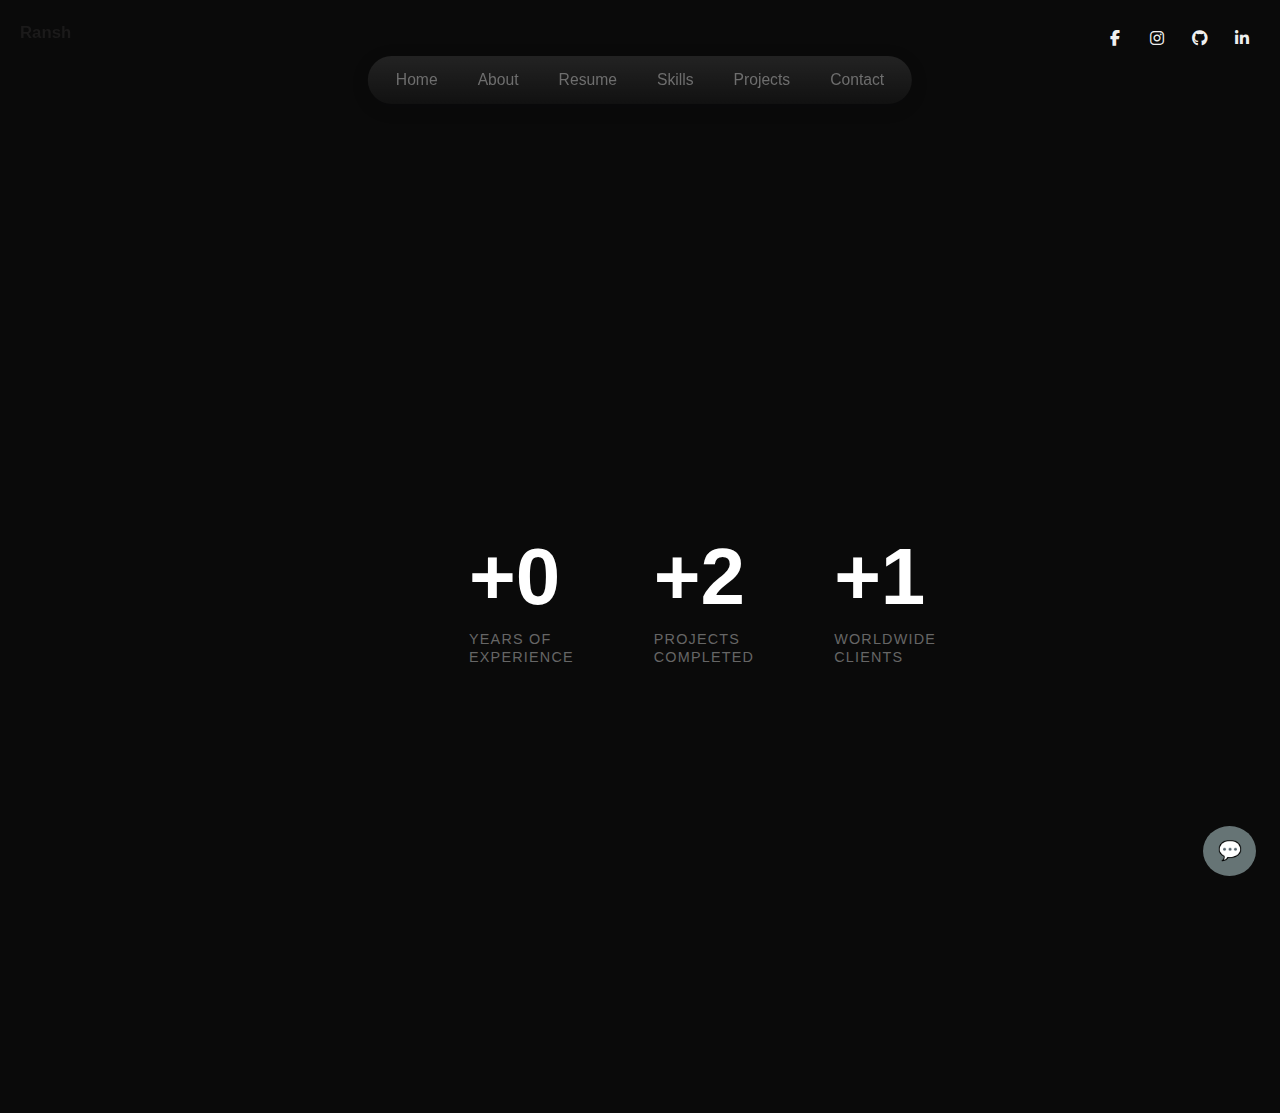
<file: index.html>
<!DOCTYPE html>
<html lang="en">
  <head>
    <meta charset="UTF-8" />
    <meta name="viewport" content="width=device-width, initial-scale=1.0" />
    <title>Home - Ransh Portfolio</title>
    <link
      rel="stylesheet"
      href="https://cdnjs.cloudflare.com/ajax/libs/font-awesome/6.4.0/css/all.min.css"
    />
    <link rel="stylesheet" href="css/global.css" />
    <link rel="stylesheet" href="css/home.css" />
    <link
      href="https://fonts.googleapis.com/css2?family=Montserrat:wght@900&display=swap"
      rel="stylesheet"
    />
  </head>
  <body>
    <!-- floating brand (top-left) -->
    <div class="brand-floating">Ransh</div>

    <!-- centered pill nav (keeps Home/About/Resume/Skills/Projects/Contact) -->
    <nav>
      <ul class="nav-links">
        <li><a href="index.html">Home</a></li>
        <li><a href="about.html">About</a></li>
        <li><a href="resume.html">Resume</a></li>
        <li><a href="skills.html">Skills</a></li>
        <li><a href="projects.html">Projects</a></li>
        <li><a href="contact.html">Contact</a></li>
      </ul>
    </nav>

    <!-- floating social icons (top-right) -->
    <div class="social-floating">
      <a
        href="https://www.facebook.com/aadarsha.karki.100236"
        target="_blank"
        rel="noopener noreferrer"
        aria-label="Facebook"
        ><i class="fab fa-facebook-f"></i
      ></a>
      <a
        href="https://www.instagram.com/ransh_xettri777/"
        target="_blank"
        rel="noopener noreferrer"
        aria-label="Instagram"
        ><i class="fab fa-instagram"></i
      ></a>
      <a
        href="https://github.com/Ranshchettri"
        target="_blank"
        rel="noopener noreferrer"
        aria-label="GitHub"
        ><i class="fab fa-github"></i
      ></a>
      <a
        href="https://www.linkedin.com/in/ransh-chettri-852386315"
        target="_blank"
        rel="noopener noreferrer"
        aria-label="LinkedIn"
        ><i class="fab fa-linkedin-in"></i
      ></a>
    </div>

    <main class="home-main">
      <!-- Left: Profile Card -->
      <section class="home-left slide-in-left">
        <!-- Profile Card Example -->
        <div class="custom-profile-card">
          <div class="profile-image-container">
            <div class="custom-profile-image">
              <img
                src="image/image.png"
                alt="Ransh chettri"
                class="profile-photo"
              />
            </div>
          </div>
          <div class="name">Ransh chettri</div>
           <p class="description typing-text">
            <span id="typing-desc"></span><span class="typing-cursor">|</span>
          </p> 
           <button
            class="hire-btn"
            onclick="window.location.href='contact.html'">
            Hire Me
          </button>
        </div>
      </section>

      <!-- Right: Main Content -->
      <section class="home-right">
        <div class="container">
          <!-- Title Section (no slide-down, just appear) -->
          <div class="title-section slide-down" style="animation-delay: 0.4s">
            <h1 class="title-main">SOFTWARE</h1>
            <h2 class="title-secondary">DEVELOPER</h2>
            <!-- Add this wrapper for lines + description -->
            <div class="home-lines-desc-wrapper">
              <div class="home-desc-lines">
                <div class="home-desc-line"></div>
                <div class="home-desc-line"></div>
                <div class="home-desc-line"></div>
              </div>
              <div class="home-desc-text">
                Passionate about creating intuitive and engaging user
                experiences.Specialize in transforming <br />
                ideas into beautifully crafted products.
              </div>
            </div>
          </div>
          <!-- Stats Section (NO slide-down here) -->
          <div class="stats-section">
            <div class="stat-item">
              <span class="stat-number">+2</span>
              <div class="stat-label">YEARS OF<br />EXPERIENCE</div>
            </div>
            <div class="stat-item">
              <span class="stat-number">+6</span>
              <div class="stat-label">PROJECTS<br />COMPLETED</div>
            </div>
            <div class="stat-item">
              <span class="stat-number">+4</span>
              <div class="stat-label">WORLDWIDE<br />CLIENTS</div>
            </div>
          </div>
          <!-- Skills Cards Section -->
          <div class="cards-section">
            <div
              class="skill-card orange slide-in-right"
              style="animation-delay: 0.3s"
            >
              <div class="skill-icon">
                <svg
                  width="28"
                  height="28"
                  viewBox="0 0 24 24"
                  fill="none"
                  stroke="currentColor"
                  stroke-width="2.5"
                >
                  <path d="M3 3h18v18H3zM9 9h6v6H9z" />
                  <path d="m15 3-6 6m12 0-6 6M9 21l6-6m-12 0 6-6" />
                </svg>
              </div>
              <h3 class="skill-title">
                DYNAMIC<br />
                ANIMATION,<br />
                MODERN & MOTION DESIGN
              </h3>
              <div class="skill-arrow">→</div>
            </div>
            <div
              class="skill-card green slide-in-right"
              style="animation-delay: 0.5s"
            >
              <div class="skill-icon">
                <svg
                  width="28"
                  height="28"
                  viewBox="0 0 24 24"
                  fill="none"
                  stroke="currentColor"
                  stroke-width="2.5"
                >
                  <rect x="2" y="3" width="20" height="14" rx="2" ry="2" />
                  <line x1="8" y1="21" x2="16" y2="21" />
                  <line x1="12" y1="17" x2="12" y2="21" />
                </svg>
              </div>
              <h3 class="skill-title">
                 MERN,C,C#,<br/>JAVA, PYTHON , WORDPRESS,JS<br />
                PHOTOSHOP, FIGMA
              </h3>
              <div class="skill-arrow">→</div>
            </div>
          </div>
        </div>
      </section>
    </main>

    <!-- Chatbot Section -->
    <div id="chatbot">💬</div>
    <div id="chatbox">
      <button id="chatbox-close">X</button>
      <div class="chat-message bot">
        Hello! How can I assist you today? Choose a question below or type your
        own!
      </div>
      <div class="chat-questions" id="chat-questions"></div>
      <div id="chat-messages"></div>
      <div class="chat-input-area">
        <input
          class="chat-input"
          type="text"
          placeholder="Ask me anything..."
          id="chat-input"
        />
                <button class="chat-btn" onclick="sendChatMessage()">Send</button>

      </div>
    </div>

    <!-- Custom Cursor -->
    <div id="custom-cursor"></div>

    <script src="js/script.js"></script>
  </body>
</html>
</file>
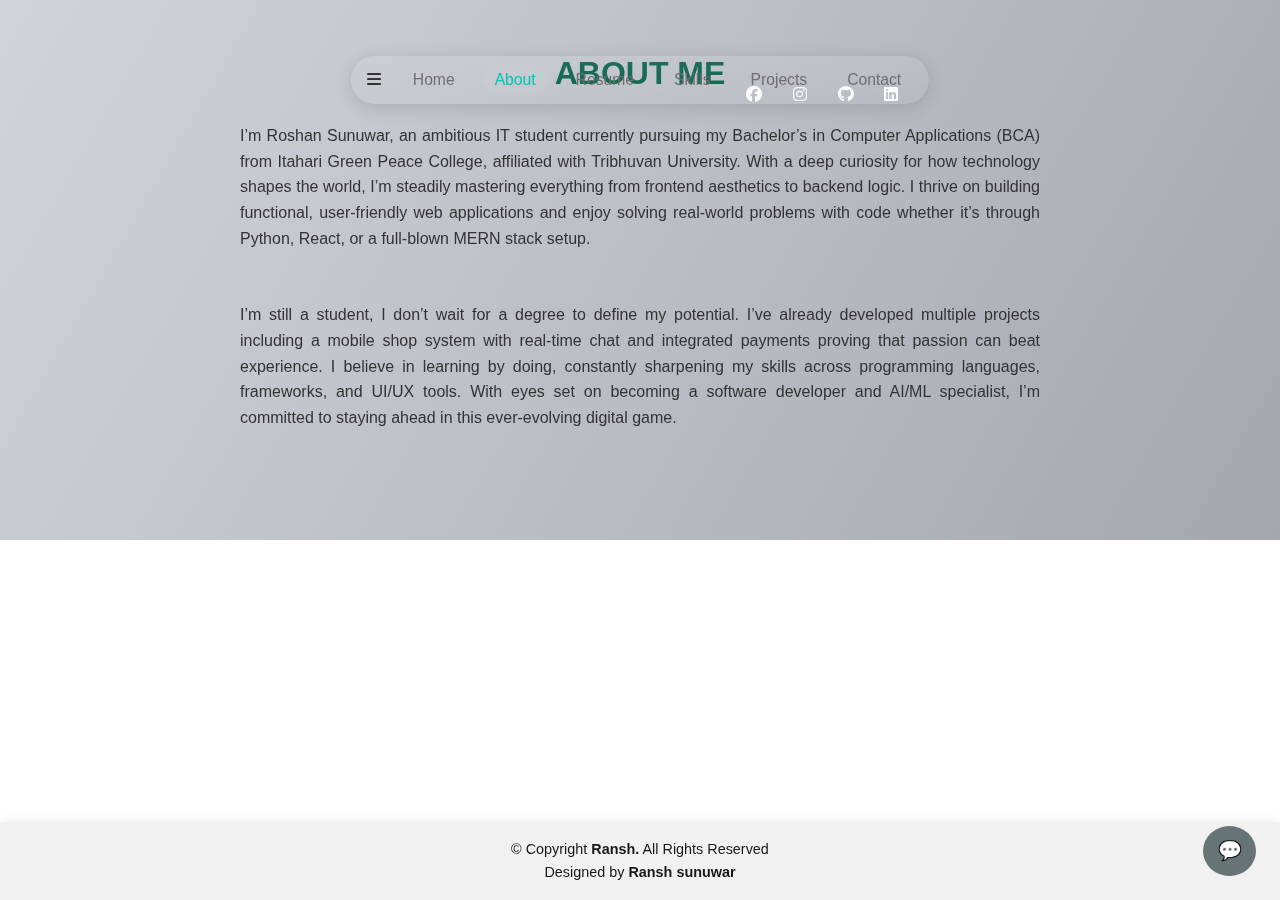
<file: about.html>
<!DOCTYPE html>
<html lang="en">
  <head>
    <meta charset="UTF-8" />
    <meta name="viewport" content="width=device-width, initial-scale=1.0" />
    <title>About - Ransh Portfolio</title>
    <link
      rel="stylesheet"
      href="https://cdnjs.cloudflare.com/ajax/libs/font-awesome/6.4.0/css/all.min.css"
    />
    <link rel="stylesheet" href="css/global.css" />
    <link rel="stylesheet" href="css/about.css" />
  </head>
  <body>
    <nav>
      <div class="brand">Ransh</div>
      <div class="hamburger"><i class="fas fa-bars"></i></div>
      <ul class="nav-links">
        <li><a href="index.html">Home</a></li>
        <li><a href="about.html" class="active">About</a></li>
        <li><a href="resume.html">Resume</a></li>
        <li><a href="skills.html">Skills</a></li>
        <li><a href="projects.html">Projects</a></li>
        <li><a href="contact.html">Contact</a></li>
      </ul>
      <div class="social-icons">
        <a
          href="https://www.facebook.com/aadarsha.karki.100236"
          target="_blank"
          rel="noopener noreferrer"
          aria-label="Facebook"
          ><i class="fab fa-facebook"></i
        ></a>
        <a
          href="https://www.instagram.com/ransh_xettri777/"
          target="_blank"
          rel="noopener noreferrer"
          aria-label="Instagram"
          ><i class="fab fa-instagram"></i
        ></a>
        <a
          href="https://github.com/Ranshchettri"
          target="_blank"
          rel="noopener noreferrer"
          aria-label="GitHub"
          ><i class="fab fa-github"></i
        ></a>
        <a
          href="https://www.linkedin.com/in/ransh-chettri-852386315"
          target="_blank"
          rel="noopener noreferrer"
          aria-label="LinkedIn"
          ><i class="fab fa-linkedin"></i
        ></a>
      </div>
    </nav>

    <section class="about">
      <h2>ABOUT ME</h2>
      <p>
        I’m Roshan Sunuwar, an ambitious IT student currently pursuing my
        Bachelor’s in Computer Applications (BCA) from Itahari Green Peace
        College, affiliated with Tribhuvan University. With a deep curiosity for
        how technology shapes the world, I’m steadily mastering everything from
        frontend aesthetics to backend logic. I thrive on building functional,
        user-friendly web applications and enjoy solving real-world problems
        with code whether it’s through Python, React, or a full-blown MERN stack
        setup.
      </p>
      <br /><br />

      <p>
        I’m still a student, I don’t wait for a degree to define my potential.
        I’ve already developed multiple projects including a mobile shop system
        with real-time chat and integrated payments proving that passion can
        beat experience. I believe in learning by doing, constantly sharpening
        my skills across programming languages, frameworks, and UI/UX tools.
        With eyes set on becoming a software developer and AI/ML specialist, I’m
        committed to staying ahead in this ever-evolving digital game.
      </p>
    </section>

    <div id="chatbot">💬</div>
    <div id="chatbox">
      <button id="chatbox-close">X</button>
      <div class="chat-message bot">
        Hello! How can I assist you today? Choose a question below or type your
        own!
      </div>
      <div class="chat-questions" id="chat-questions"></div>
      <div id="chat-messages"></div>
      <div class="chat-input-area">
        <input
          class="chat-input"
          type="text"
          placeholder="Ask me anything..."
          id="chat-input"
        />
        <button class="chat-btn" onclick="sendChatMessage()">Send</button>
      </div>
    </div>

    <footer>
      <p>© Copyright <b>Ransh.</b> All Rights Reserved</p>
      <p>Designed by <b>Ransh sunuwar </b></p>
    </footer>

    <script src="js/script.js"></script>
  </body>
</html>
</file>
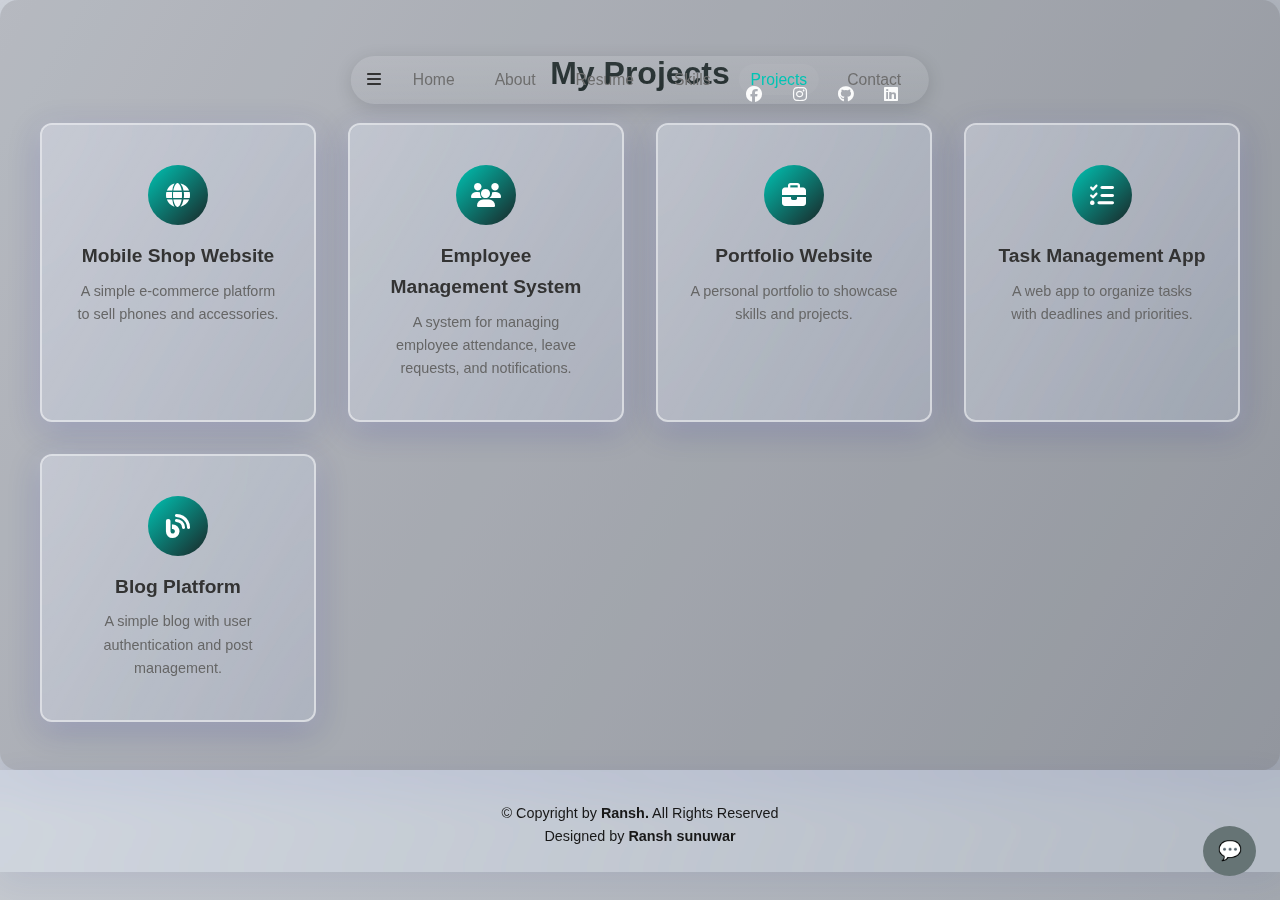
<file: projects.html>
<!DOCTYPE html>
<html lang="en">
  <head>
    <meta charset="UTF-8" />
    <meta name="viewport" content="width=device-width, initial-scale=1.0" />
    <title>Projects - Ransh Portfolio</title>
    <link
      rel="stylesheet"
      href="https://cdnjs.cloudflare.com/ajax/libs/font-awesome/6.4.0/css/all.min.css"
    />
    <link rel="stylesheet" href="css/global.css" />
    <link rel="stylesheet" href="css/projects.css" />
  </head>
  <body>
    <nav>
      <div class="brand">Ransh</div>
      <div class="hamburger"><i class="fas fa-bars"></i></div>
      <ul class="nav-links">
        <li><a href="index.html">Home</a></li>
        <li><a href="about.html">About</a></li>
        <li><a href="resume.html">Resume</a></li>
        <li><a href="skills.html">Skills</a></li>
        <li><a href="projects.html" class="active">Projects</a></li>
        <li><a href="contact.html">Contact</a></li>
      </ul>
      <div class="social-icons">
        <a
          href="https://www.facebook.com/aadarsha.karki.100236"
          target="_blank"
          rel="noopener noreferrer"
          aria-label="Facebook"
          ><i class="fab fa-facebook"></i
        ></a>
        <a
          href="https://www.instagram.com/ransh_xettri777/"
          target="_blank"
          rel="noopener noreferrer"
          aria-label="Instagram"
          ><i class="fab fa-instagram"></i
        ></a>
        <a
          href="https://github.com/Ranshchettri"
          target="_blank"
          rel="noopener noreferrer"
          aria-label="GitHub"
          ><i class="fab fa-github"></i
        ></a>
        <a
          href="https://www.linkedin.com/in/ransh-chettri-852386315"
          target="_blank"
          rel="noopener noreferrer"
          aria-label="LinkedIn"
          ><i class="fab fa-linkedin"></i
        ></a>
      </div>
    </nav>

    <main>
      <section class="projects">
        <h2>My Projects</h2>
        <div class="project-grid">
          <a
            class="project-card"
            href="https://github.com/Ranshchettri/MobileVerses"
            target="_blank"
            rel="noopener noreferrer"
          >
            <div class="icon"><i class="fas fa-globe"></i></div>
            <h3>Mobile Shop Website</h3>
            <p>A simple e-commerce platform to sell phones and accessories.</p>
          </a>
          <a
            class="project-card"
            href="https://github.com/Ranshchettri/BCA-4TH-semester-Project"
            target="_blank"
            rel="noopener noreferrer"
          >
            <div class="icon"><i class="fas fa-users"></i></div>
            <h3>Employee Management System</h3>
            <p>
              A system for managing employee attendance, leave requests, and
              notifications.
            </p>
          </a>
          <div class="project-card">
            <div class="icon"><i class="fas fa-briefcase"></i></div>
            <h3>Portfolio Website</h3>
            <p>A personal portfolio to showcase skills and projects.</p>
          </div>
          <div class="project-card">
            <div class="icon"><i class="fas fa-tasks"></i></div>
            <h3>Task Management App</h3>
            <p>A web app to organize tasks with deadlines and priorities.</p>
          </div>
          <div class="project-card">
            <div class="icon"><i class="fas fa-blog"></i></div>
            <h3>Blog Platform</h3>
            <p>A simple blog with user authentication and post management.</p>
          </div>
        </div>
      </section>
    </main>

    <div id="chatbot">💬</div>
    <div id="chatbox">
      <button id="chatbox-close">X</button>
      <div class="chat-message bot">
        Hello! How can I assist you today? Choose a question below or type your
        own!
      </div>
      <div class="chat-questions" id="chat-questions"></div>
      <div id="chat-messages"></div>
      <div class="chat-input-area">
        <input
          class="chat-input"
          type="text"
          placeholder="Ask me anything..."
          id="chat-input"
        />
        <button class="chat-btn" onclick="sendChatMessage()">Send</button>
      </div>
    </div>

    <footer>
      <p>© Copyright by <b>Ransh.</b> All Rights Reserved</p>
      <p>Designed by <b>Ransh sunuwar </b></p>
    </footer>

    <script src="js/script.js"></script>
  </body>
</html>
</file>
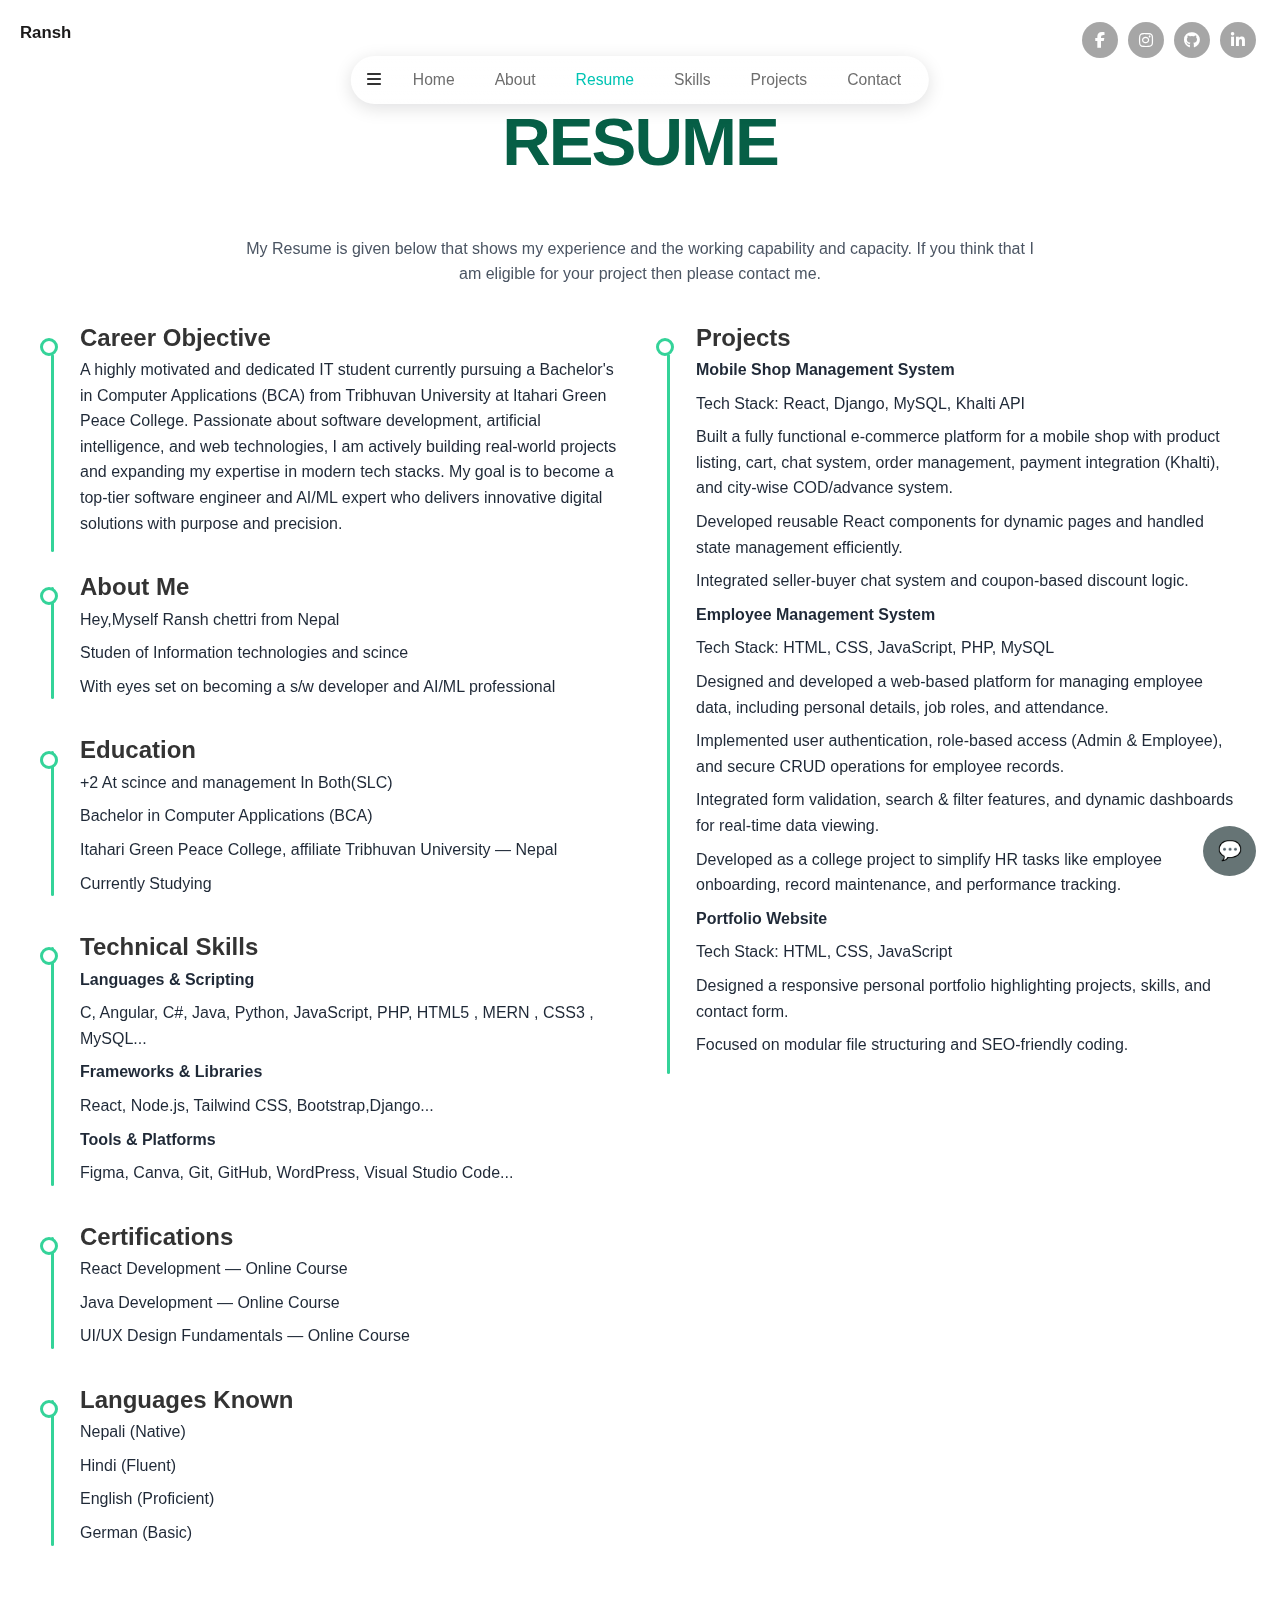
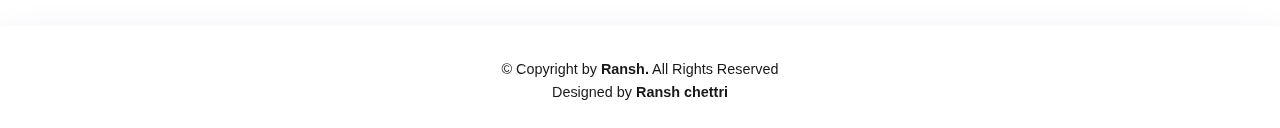
<file: resume.html>
<!DOCTYPE html>
<html lang="en">
  <head>
    <meta charset="UTF-8" />
    <meta name="viewport" content="width=device-width, initial-scale=1.0" />
    <title>Resume - Ransh Portfolio</title>
    <link
      rel="stylesheet"
      href="https://cdnjs.cloudflare.com/ajax/libs/font-awesome/6.4.0/css/all.min.css"
    />
    <link rel="stylesheet" href="css/global.css" />
    <link rel="stylesheet" href="css/resume.css" />
  </head>
  <body>
    <!-- floating brand (top-left) -->
    <div class="brand-floating">Ransh</div>

    <!-- floating social icons (top-right) -->
    <div class="social-icons">
      <a
        href="https://www.facebook.com/aadarsha.karki.100236"
        target="_blank"
        rel="noopener noreferrer"
        aria-label="Facebook"
        ><i class="fab fa-facebook-f"></i
      ></a>
      <a
        href="https://www.instagram.com/ransh_xettri777/"
        target="_blank"
        rel="noopener noreferrer"
        aria-label="Instagram"
        ><i class="fab fa-instagram"></i
      ></a>
      <a
        href="https://github.com/Ranshchettri"
        target="_blank"
        rel="noopener noreferrer"
        aria-label="GitHub"
        ><i class="fab fa-github"></i
      ></a>
      <a
        href="https://www.linkedin.com/in/ransh-chettri-852386315"
        target="_blank"
        rel="noopener noreferrer"
        aria-label="LinkedIn"
        ><i class="fab fa-linkedin-in"></i
      ></a>
    </div>

    <nav>
      <div class="brand">Ransh</div>
      <div class="hamburger"><i class="fas fa-bars"></i></div>
      <ul class="nav-links">
        <li><a href="index.html">Home</a></li>
        <li><a href="about.html">About</a></li>
        <li><a href="resume.html" class="active">Resume</a></li>
        <li><a href="skills.html">Skills</a></li>
        <li><a href="projects.html">Projects</a></li>
        <li><a href="contact.html">Contact</a></li>
      </ul>
    </nav>

    <main>
      <section class="resume">
        <h1>RESUME</h1>
        <p>
          My Resume is given below that shows my experience and the working
          capability and capacity. If you think that I am eligible for your
          project then please contact me.
        </p>
        <div class="resume-container">
          <div class="resume-left">
            <div class="resume-section">
              <div class="dot"></div>
              <h2>Career Objective</h2>
              <p>
                A highly motivated and dedicated IT student currently pursuing a
                Bachelor's in Computer Applications (BCA) from Tribhuvan
                University at Itahari Green Peace College. Passionate about
                software development, artificial intelligence, and web
                technologies, I am actively building real-world projects and
                expanding my expertise in modern tech stacks. My goal is to
                become a top-tier software engineer and AI/ML expert who
                delivers innovative digital solutions with purpose and
                precision.
              </p>
            </div> <div class="resume-section">
              <div class="dot"></div>
              <h2>About Me</h2>
              <p>
                Hey,Myself Ransh chettri from
                Nepal
              </p>
              <p>Studen of Information technologies and scince</p>
              <p>With eyes set on becoming a s/w developer and AI/ML professional</p>


            </div>
            <div class="resume-section">
              <div class="dot"></div>
              <h2>Education</h2>
              <p>+2 At scince and management In Both(SLC)</p>
              <p>
              </p> 
              <p>Bachelor in Computer Applications (BCA)</p>
              <p>
                Itahari Green Peace College, affiliate Tribhuvan University —
                Nepal
              </p>
              <p>Currently Studying</p>
            </div>
            <div class="resume-section">
              <div class="dot"></div>

              <h2>Technical Skills</h2>
              <p><strong>Languages & Scripting</strong></p>
              <p>
                C, Angular, C#, Java, Python, JavaScript, PHP, HTML5 , MERN ,
                CSS3 , MySQL...
              </p>
              <p><strong>Frameworks & Libraries</strong></p>
              <p>React, Node.js, Tailwind CSS, Bootstrap,Django...</p>
              <p><strong>Tools & Platforms</strong></p>
              <p>Figma, Canva, Git, GitHub, WordPress, Visual Studio Code...</p>
            </div>
            <div class="resume-section">
              <div class="dot"></div>

              <h2>Certifications</h2>
              <p>React Development — Online Course</p>
              <p>Java Development — Online Course</p>
              <p>UI/UX Design Fundamentals — Online Course</p>
            </div>
            <div class="resume-section">
              <div class="dot"></div>
              <h2>Languages Known</h2>
              <p>Nepali (Native)</p>
              <p>Hindi (Fluent)</p>
              <p>English (Proficient)</p>
              <p>German (Basic)</p>
            </div>
          </div>
          <div class="resume-right">
            <div class="resume-section">
                <div class="dot"></div>

              <h2>Projects</h2>
              <p><strong>Mobile Shop Management System</strong></p>
              <p>Tech Stack: React, Django, MySQL, Khalti API</p>
              <p>
                Built a fully functional e-commerce platform for a mobile shop
                with product listing, cart, chat system, order management,
                payment integration (Khalti), and city-wise COD/advance system.
              </p>

              <p>
                Developed reusable React components for dynamic pages and
                handled state management efficiently.
              </p>

              <p>
                Integrated seller-buyer chat system and coupon-based discount
                logic.
              </p>

              <p><strong>Employee Management System</strong></p>
              <p>Tech Stack: HTML, CSS, JavaScript, PHP, MySQL</p>
              <p>
                Designed and developed a web-based platform for managing
                employee data, including personal details, job roles, and
                attendance.
              </p>
              <p>
                Implemented user authentication, role-based access (Admin &
                Employee), and secure CRUD operations for employee records.
              </p>
              <p>
                Integrated form validation, search & filter features, and
                dynamic dashboards for real-time data viewing.
              </p>
              <p>
                Developed as a college project to simplify HR tasks like
                employee onboarding, record maintenance, and performance
                tracking.
              </p>

              <p><strong>Portfolio Website</strong></p>
              <p>Tech Stack: HTML, CSS, JavaScript</p>
              <p>
                Designed a responsive personal portfolio highlighting projects,
                skills, and contact form.
              </p>
              <p>
                Focused on modular file structuring and SEO-friendly coding.
              </p>
            </div>
            
      </section>
    </main>

    <div id="chatbot">💬</div>
    <div id="chatbox">
      <button id="chatbox-close">X</button>
      <div class="chat-message bot">
        Hello! How can I assist you today? Choose a question below or type your
        own!
      </div>
      <div class="chat-questions" id="chat-questions"></div>
      <div id="chat-messages"></div>
      <div class="chat-input-area">
        <input
          class="chat-input"
          type="text"
          placeholder="Ask me anything..."
          id="chat-input"
        />
        <button class="chat-btn" onclick="sendChatMessage()">Send</button>
      </div>
    </div>

    <footer>
      <p>© Copyright by <b>Ransh.</b> All Rights Reserved</p>
      <p>Designed by <b>Ransh chettri </b></p>
    </footer>

    <script src="js/script.js"></script>
  </body>
</html>
</file>
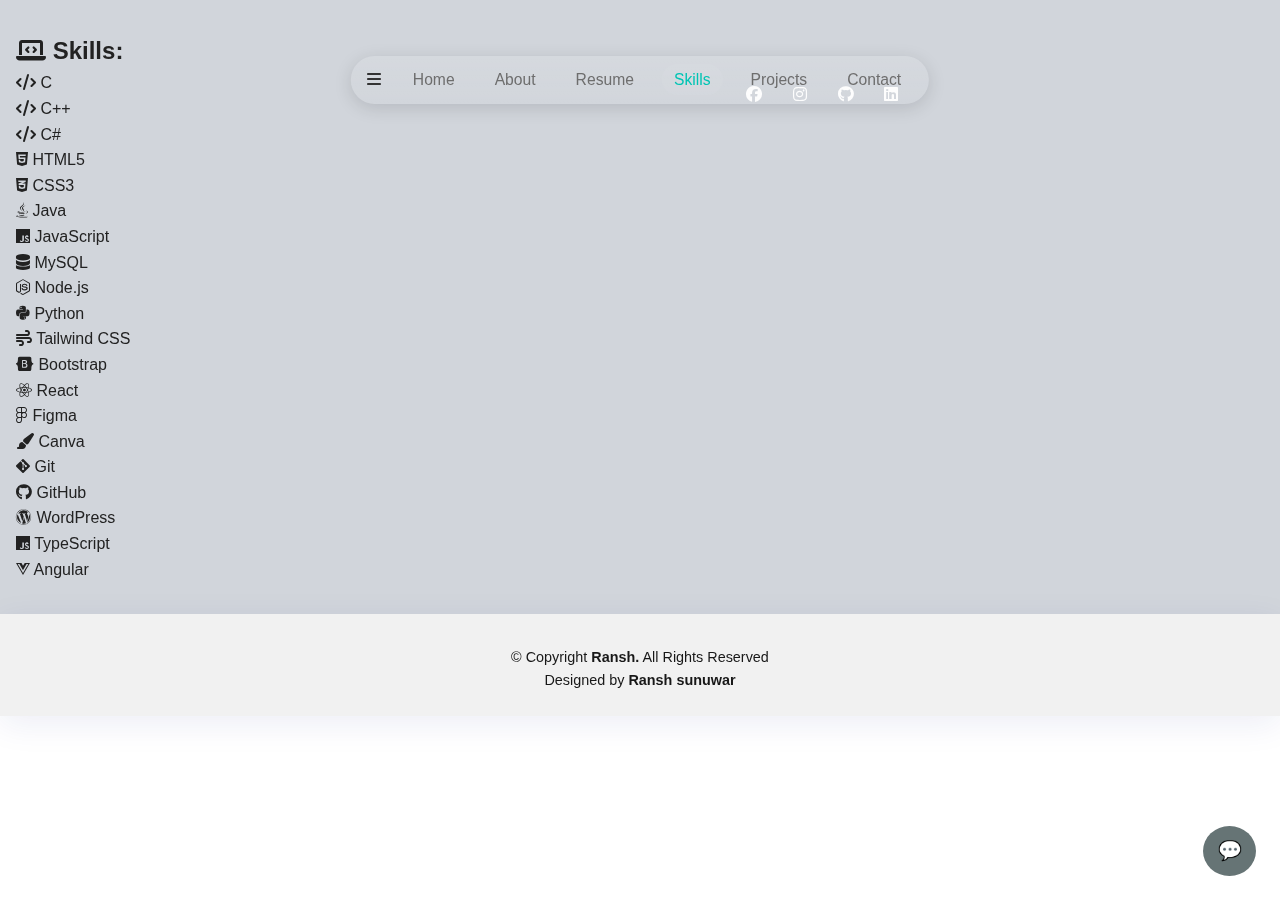
<file: skills.html>
<!DOCTYPE html>
<html lang="en">
<head>
    <meta charset="UTF-8">
    <meta name="viewport" content="width=device-width, initial-scale=1.0">
    <title>Skills - Ransh Portfolio</title>
    <link rel="stylesheet" href="https://cdnjs.cloudflare.com/ajax/libs/font-awesome/6.4.0/css/all.min.css">
    <link rel="stylesheet" href="css/global.css">
    <link rel="stylesheet" href="css/skills.css">
</head>
<body>
    <nav>
        <div class="brand">Ransh</div>
        <div class="hamburger"><i class="fas fa-bars"></i></div>
        <ul class="nav-links">
            <li><a href="index.html">Home</a></li>
            <li><a href="about.html">About</a></li>
            <li><a href="resume.html">Resume</a></li>
            <li><a href="skills.html" class="active">Skills</a></li>
            <li><a href="projects.html">Projects</a></li>
            <li><a href="contact.html">Contact</a></li>
        </ul>
        <div class="social-icons">
            <a href="https://www.facebook.com/aadarsha.karki.100236" target="_blank" rel="noopener noreferrer" aria-label="Facebook"><i class="fab fa-facebook"></i></a>
            <a href="https://www.instagram.com/ransh_xettri777/" target="_blank" rel="noopener noreferrer" aria-label="Instagram"><i class="fab fa-instagram"></i></a>
            <a href="https://github.com/Ranshchettri" target="_blank" rel="noopener noreferrer" aria-label="GitHub"><i class="fab fa-github"></i></a>
            <a href="https://www.linkedin.com/in/ransh-chettri-852386315" target="_blank" rel="noopener noreferrer" aria-label="LinkedIn"><i class="fab fa-linkedin"></i></a>
        </div>
    </nav>

    <main>
        <section class="skills">
            <h2><i class="fas fa-laptop-code"></i> Skills:</h2>
            <div class="skill-list">
                <div class="skill-item"><i class="fas fa-code"></i> C</div>
                <div class="skill-item"><i class="fas fa-code"></i> C++</div>
                <div class="skill-item"><i class="fas fa-code"></i> C#</div>
                <div class="skill-item"><i class="fab fa-html5"></i> HTML5</div>
                <div class="skill-item"><i class="fab fa-css3-alt"></i> CSS3</div>
                <div class="skill-item"><i class="fab fa-java"></i> Java</div>
                <div class="skill-item"><i class="fab fa-js"></i> JavaScript</div>
                <div class="skill-item"><i class="fas fa-database"></i> MySQL</div>
                <div class="skill-item"><i class="fab fa-node-js"></i> Node.js</div>
                <div class="skill-item"><i class="fab fa-python"></i> Python</div>
                <div class="skill-item"><i class="fas fa-wind"></i> Tailwind CSS</div>
                <div class="skill-item"><i class="fab fa-bootstrap"></i> Bootstrap</div>
                <div class="skill-item"><i class="fab fa-react"></i> React</div>
                <div class="skill-item"><i class="fab fa-figma"></i> Figma</div>
                <div class="skill-item"><i class="fas fa-paint-brush"></i> Canva</div>
                <div class="skill-item"><i class="fab fa-git-alt"></i> Git</div>
                <div class="skill-item"><i class="fab fa-github"></i> GitHub</div>
                <div class="skill-item"><i class="fab fa-wordpress"></i> WordPress</div>
                <div class="skill-item"><i class="fab fa-js"></i> TypeScript</div>
                <div class="skill-item"><i class="fab fa-vuejs"></i> Angular</div>
            </div>
        </section>
    </main>

    <div id="chatbot">💬</div>
    <div id="chatbox">
        <button id="chatbox-close">X</button>
        <div class="chat-message bot">Hello! How can I assist you today? Choose a question below or type your own!</div>
        <div class="chat-questions" id="chat-questions"></div>
        <input class="chat-input" type="text" placeholder="Ask me anything..." id="chat-input">
        <button class="chat-btn" onclick="sendChatMessage()">Send</button>
    </div>

    <footer>
        <p>© Copyright <b>Ransh.</b> All Rights Reserved</p>
          <p>  Designed by  <b>Ransh sunuwar </b></p>
    </footer>

    <script src="js/script.js"></script>
</body>
</html>
</file>
<file: css/home.css>
body {
  background: #0a0a0a;
  min-height: 100vh;
}

.hero {
  position: relative; /* allow absolute overlay nav */
  text-align: left;
  padding: 6.25rem 2rem 5rem; /* increased top padding so nav sits inside hero */
  background: #181818; /* solid dark background */
  color: #fff;
  min-height: 60vh;
}

.typing-text {
  font-family: "Courier New", Courier, monospace;
  font-weight: 700;
  font-size: 2.8rem;
  color: #222;
  margin-bottom: 18px;
  letter-spacing: -2px;
  text-align: center;
}

.hero .typing-text span {
  display: inline-block;
  white-space: nowrap; /* Prevent line break */
  position: relative;
}

.hero .typing-text span::after {
  content: "";
  position: absolute;
  top: 0;
  right: 0;
  width: 2px;
  height: 100%;
  background: #fff;
}

@keyframes typing {
  0% {
    width: 0;
  }
  80% {
    width: 100%;
  }
  100% {
    width: 100%;
  }
}

.hero p {
  font-size: 1.2rem;
  margin-top: 1rem;
  margin-bottom: 1.5rem;
}

.hero .hire-btn {
  display: inline-block;
  padding: 0.8rem 2rem;
  background: #1a2526;
  color: #fff;
  border-radius: 25px;
  font-size: 1rem;
  transition: background 0.3s;
}

.hero .hire-btn:hover {
  background: #00c4b4;
}

@media (max-width: 768px) {
  .hero {
    padding: 4rem 1rem;
  }

  .hero .typing-text {
    font-size: 2rem;
  }

  .hero p {
    font-size: 1rem;
  }

  .hero .hire-btn {
    padding: 0.6rem 1.2rem;
    font-size: 0.9rem;
  }
}

.profile-card {
  background: #fff;
  border-radius: 28px;
  box-shadow: 0 8px 32px 0 rgba(31, 38, 135, 0.12);
  width: 340px;
  margin-top: 2rem;
  padding: 2.5rem 1.5rem 1.5rem 1.5rem;
  display: flex;
  flex-direction: column;
  align-items: center;
  position: relative;
}

.profile-image {
  width: 220px;
  height: 220px;
  border-radius: 28px;
  background: linear-gradient(135deg, #ff4b2b 0%, #ff416c 100%);
  margin-bottom: 1.5rem;
  /* You can use a real image here if you want */
}

.profile-name {
  font-size: 2rem;
  font-weight: bold;
  color: #181818;
  margin-bottom: 1.2rem;
  text-align: center;
}

.profile-labels {
  display: flex;
  gap: 1rem;
  margin-top: 0.8rem;
}

.video-label {
  background: #ff2d1a;
  color: #fff;
  font-size: 1rem;
  padding: 0.5rem 1.2rem;
  border-radius: 8px;
  display: flex;
  align-items: center;
  gap: 0.5rem;
  font-weight: 500;
}

.hot-label {
  background: #fff;
  color: #ff7a00;
  font-size: 1.3rem;
  padding: 0.5rem 0.8rem;
  border-radius: 8px;
  border: 2px solid #ff7a00;
  display: flex;
  align-items: center;
  font-weight: bold;
}

/* Responsive for mobile */
@media (max-width: 600px) {
  .profile-card {
    width: 100%;
    padding: 1.5rem 0.5rem;
  }
  .profile-image {
    width: 140px;
    height: 140px;
  }
  .profile-name {
    font-size: 1.3rem;
  }
}

.home-main {
  display: flex;
  gap: 3rem;
  align-items: flex-start;
  justify-content: center;
  margin-top: 2rem;
  padding-top: 7.5rem;
  padding-bottom: 65px; /* Add this line */
}

.home-left {
  flex: 1;
  min-width: 410px;
  max-width: 400px;
  display: flex;
  flex-direction: column;
  align-items: center;
}

.home-right {
  flex: 2;
  min-width: 340px;
  max-width: 800px;
}

/* Paste all the style code from your provided <style> here, except body/container */
.title-section {
  margin-bottom: 4rem;
}
.title-main {
  font-size: 6rem;
  font-weight: 900;
  color: white;
  letter-spacing: -4px;
  line-height: 0.85;
  margin-bottom: 0;
}
.title-secondary {
  font-size: 6rem;
  font-weight: 900;
  color: #313131;
  letter-spacing: -4px;
  line-height: 0.85;
  margin-bottom: 3rem;
}
.description {
  font-size: 1.2rem;
  color: #888888;
  line-height: 1.6;
  max-width: 650px;
  font-weight: 400;
}
.stats-section {
  display: flex;
  gap: 5rem;
  margin: 4rem 0;
}
.stat-item {
  display: flex;
  flex-direction: column;
}
.stat-number {
  font-size: 5rem;
  font-weight: 900;
  color: white;
  line-height: 1;
  margin-bottom: 0.8rem;
}
.stat-label {
  font-size: 0.9rem;
  color: #666666;
  font-weight: 500;
  text-transform: uppercase;
  letter-spacing: 1.2px;
  line-height: 1.3;
}
.cards-section {
  display: flex;
  gap: 2rem;
  margin-top: 3rem;
}
.skill-card {
  flex: 1;
  padding: 2.5rem;
  border-radius: 25px;
  position: relative;
  overflow: hidden;
  cursor: pointer;
  transition: transform 0.3s ease;
  min-height: 250px;
}
.skill-card:hover {
  transform: translateY(-8px);
}
.skill-card.orange {
  background: linear-gradient(135deg, #ff6b35, #ff4500);
}
.skill-card.green {
  background: linear-gradient(135deg, #9aff47, #7ed321);
}
.skill-card.orange::before {
  content: "";
  position: absolute;
  top: -30px;
  right: -30px;
  width: 120px;
  height: 120px;
  background: rgba(255, 255, 255, 0.08);
  border-radius: 50%;
  z-index: 1;
}
.skill-card.orange::after {
  content: "";
  position: absolute;
  bottom: -20px;
  left: -20px;
  width: 80px;
  height: 80px;
  background: rgba(255, 255, 255, 0.05);
  border-radius: 50%;
  z-index: 1;
}
.skill-card.green::before {
  content: "";
  position: absolute;
  top: 0;
  left: 0;
  right: 0;
  bottom: 0;
  background: repeating-linear-gradient(
    45deg,
    rgba(0, 255, 100, 0.12) 0px,
    rgba(0, 255, 100, 0.12) 3px,
    transparent 3px,
    transparent 40px
  );
  z-index: 1;
}
.skill-card.green::after {
  content: "";
  position: absolute;
  top: 0;
  left: 0;
  right: 0;
  bottom: 0;
  background: repeating-linear-gradient(
    -45deg,
    rgba(0, 255, 150, 0.1) 0px,
    rgba(0, 255, 150, 0.1) 3px,
    transparent 3px,
    transparent 45px
  );
  z-index: 1;
}
.skill-icon {
  width: 50px;
  height: 50px;
  background: rgba(255, 255, 255, 0.15);
  border-radius: 12px;
  display: flex;
  align-items: center;
  justify-content: center;
  margin-right: 1rem;
  flex-shrink: 0;
}
.skill-title {
  font-size: 1.5rem;
  font-weight: 500;
  color: #181818;
  margin-bottom: 0.5rem;
  position: relative;
  z-index: 2;
}
.skill-title::after {
  content: "";
  position: absolute;
  width: 100%;
  height: 4px;
  bottom: -2px;
  left: 0;
  background: linear-gradient(
    90deg,
    rgba(255, 255, 255, 0) 0%,
    rgba(255, 255, 255, 0.3) 50%,
    rgba(255, 255, 255, 0) 100%
  );
  z-index: 1;
}
.skill-description {
  font-size: 1rem;
  color: #666666;
  text-align: center;
  line-height: 1.4;
  margin-top: 0.5rem;
  position: relative;
  z-index: 2;
}
.skill-description::before {
  content: "";
  position: absolute;
  width: 100%;
  height: 4px;
  top: -2px;
  left: 0;
  background: linear-gradient(
    90deg,
    rgba(255, 255, 255, 0) 0%,
    rgba(255, 255, 255, 0.3) 50%,
    rgba(255, 255, 255, 0) 100%
  );
  z-index: 1;
}
.project-card {
  background: #ffffff;
  border-radius: 20px;
  box-shadow: 0 4px 20px rgba(0, 0, 0, 0.1);
  overflow: hidden;
  transition: transform 0.3s;
  position: relative;
}
.project-card:hover {
  transform: translateY(-5px);
}
.project-image {
  width: 100%;
  height: 180px;
  object-fit: cover;
  border-radius: 20px 20px 0 0;
}
.project-content {
  padding: 1.5rem;
}
.project-title {
  font-size: 1.8rem;
  font-weight: 600;
  color: #181818;
  margin-bottom: 1rem;
}
.project-description {
  font-size: 1rem;
  color: #666666;
  line-height: 1.5;
  margin-bottom: 1.5rem;
}
.project-tech {
  display: flex;
  flex-wrap: wrap;
  gap: 0.5rem;
  margin-bottom: 1.5rem;
}
.tech-tag {
  background: #f1f1f1;
  color: #333;
  font-size: 0.9rem;
  padding: 0.4rem 0.8rem;
  border-radius: 12px;
  display: inline-block;
}
.project-links {
  display: flex;
  justify-content: space-between;
  align-items: center;
}
.live-link {
  background: #00c4b4;
  color: #fff;
  padding: 0.6rem 1.2rem;
  border-radius: 25px;
  font-size: 0.9rem;
  text-align: center;
  transition: background 0.3s;
}
.live-link:hover {
  background: #009b8c;
}
.source-link {
  color: #00c4b4;
  font-size: 0.9rem;
  text-decoration: underline;
  transition: color 0.3s;
}
.source-link:hover {
  color: #007a70;
}

.custom-profile-card {
  background: linear-gradient(135deg, #f5f5f5 0%, #e8e8e8 100%);
  border-radius: 20px;
  padding: 40px 30px 30px 30px;
  text-align: center;
  position: relative;
  width: 350px;
  min-width: 320px;
  box-shadow: 0 20px 40px rgba(0, 0, 0, 0.3);
  overflow: hidden;
  margin-top: 2rem;
  min-height: 610px; /* Increase height */
  margin-bottom: 40px; /* Add space below card */
  display: flex;
  flex-direction: column;
  justify-content: flex-start;
}

.dashed-line-top {
  position: absolute;
  top: 20px;
  left: 50px;
  width: 100px;
  height: 2px;
  background: repeating-linear-gradient(
    90deg,
    #ff6b35 0 5px,
    transparent 5px 10px
  );
  transform: rotate(-20deg);
  z-index: 2;
}

.dashed-line-corner {
  position: absolute;
  top: -10px;
  right: -10px;
  width: 60px;
  height: 2px;
  background: repeating-linear-gradient(
    90deg,
    #ff6b35 0 4px,
    transparent 4px 8px
  );
  transform: rotate(45deg);
  z-index: 2;
}

.dashed-line-bottom {
  position: absolute;
  bottom: 180px;
  left: -20px;
  width: 120px;
  height: 2px;
  background: repeating-linear-gradient(
    90deg,
    #ff6b35 0 5px,
    transparent 5px 10px
  );
  transform: rotate(30deg);
  z-index: 2;
}

.profile-image-container {
  position: relative;
  margin-bottom: 30px;
}

.custom-profile-image {
  width: 200px;
  height: 250px;
  background: linear-gradient(45deg, #ff6b35, #c41e3a);
  border-radius: 15px;
  margin: 0 auto;
  position: relative;
  overflow: hidden;
  box-shadow: 0 10px 30px rgba(0, 0, 0, 0.2);
  display: flex;
  align-items: center;
  justify-content: center;
}

.profile-photo {
  width: 100%;
  height: 100%;
  object-fit: cover;
  border-radius: 15px;
  display: block;
}

.name {
  font-size: 32px;
  font-weight: bold;
  color: #2a2a2a;
  margin-bottom: 20px;
  letter-spacing: -1px;
}

.description {
  color: #666;
  font-size: 16px;
  line-height: 1.5;
  margin-bottom: 30px;
  max-width: 250px;
  margin-left: auto;
  margin-right: auto;
}

.hire-btn {
  background: #ff6b35;
  color: white;
  border: none;
  padding: 12px 30px;
  border-radius: 25px;
  font-size: 16px;
  font-weight: bold;
  cursor: pointer;
  transition: all 0.3s ease;
  margin-top: 20px;
  width: 100%;
  max-width: 120px; /* limits button width */
  box-sizing: border-box;
  display: block;
  margin-left: auto;
  margin-right: auto;
}

.hire-btn:hover {
  background: #e55a2b;
  transform: translateY(-2px);
  box-shadow: 0 5px 15px rgba(255, 107, 53, 0.4);
}

@media (max-width: 768px) {
  .hero {
    padding: 4rem 1rem;
  }

  .hero .typing-text {
    font-size: 2rem;
  }

  .hero p {
    font-size: 1rem;
  }

  .hero .hire-btn {
    padding: 0.6rem 1.2rem;
    font-size: 0.9rem;
  }

  .profile-card {
    width: 100%;
    padding: 2rem 1rem;
  }
  .profile-image {
    width: 180px;
    height: 180px;
  }
  .profile-name {
    font-size: 1.5rem;
  }

  .home-main {
    flex-direction: column;
    align-items: center;
  }
  .home-left {
    max-width: 100%;
  }
  .home-right {
    max-width: 100%;
  }

  .title-main {
    font-size: 4.5rem;
  }
  .title-secondary {
    font-size: 4.5rem;
  }
  .description {
    font-size: 1rem;
  }
  .stats-section {
    flex-direction: column;
    align-items: center;
  }
  .stat-item {
    text-align: center;
  }
  .skill-card {
    padding: 2rem;
  }
  .project-card {
    margin-bottom: 2rem;
  }
}

@media (max-width: 900px) {
  .home-main {
    flex-direction: column;
    align-items: center;
    gap: 2rem;
    padding-top: 6rem;
  }
  .home-left,
  .home-right {
    max-width: 100%;
    min-width: 0;
    width: 100%;
  }
  .container {
    padding: 0 1rem;
  }
  .cards-section {
    flex-direction: column;
    gap: 1.5rem;
  }
  .skill-card {
    min-width: 0;
    width: 100%;
    padding: 1.5rem;
  }
  .stats-section {
    gap: 2rem;
    flex-direction: column;
    align-items: center;
    margin: 2rem 0;
  }
  .title-main,
  .title-secondary {
    font-size: 2.5rem;
    text-align: center;
    letter-spacing: -2px;
  }
  .description {
    font-size: 1rem;
    text-align: center;
    margin: 1.5rem auto 1rem auto;
    max-width: 98vw;
  }
}

@media (max-width: 600px) {
  .profile-card.custom-profile-card {
    width: 100%;
    min-width: 0;
    padding: 1.2rem 0.5rem;
    min-height: unset;
    margin-bottom: 20px;
  }
  .profile-image-container {
    margin-bottom: 18px;
  }
  .custom-profile-image {
    width: 120px;
    height: 140px;
  }
  .name {
    font-size: 1.3rem;
  }
  .description {
    font-size: 0.98rem;
    max-width: 98vw;
  }
  .cards-section {
    gap: 1rem;
  }
  .skill-card {
    padding: 1rem;
    font-size: 1rem;
  }
  .stat-number {
    font-size: 2.2rem;
  }
  .title-main,
  .title-secondary {
    font-size: 2rem;
  }
}

.home-lines-desc-wrapper {
  display: flex;
  align-items: flex-start;
  gap: 0.8rem;
  margin-top: 2.5rem;
}

.home-desc-lines {
  display: flex;
  flex-direction: column;
  gap: 0.7rem;
  margin-top: 0.2rem;
}

.home-desc-text {
  color: #bdbdbd;
  font-size: 1.5rem;
  font-weight: 400;
  line-height: 1.5;
  max-width: 520px;
  text-align: left;
  margin-top: 0.1rem;
}

@media (max-width: 700px) {
  .home-lines-desc-wrapper {
    flex-direction: column;
    gap: 1.2rem;
    align-items: flex-start;
  }
  .home-desc-lines {
    flex-direction: row;
    gap: 0.5rem;
  }
  .home-desc-line {
    width: 60px;
    height: 3px;
  }
  .home-desc-text {
    font-size: 1.1rem;
    max-width: 100vw;
  }
}

/* Slide in from left */
.slide-in-left {
  opacity: 0;
  transform: translateX(-80px);
  animation: slideInLeft 3.3s cubic-bezier(0.4, 2, 0.3, 1) 0.1s forwards;
}

@keyframes slideInLeft {
  to {
    opacity: 1;
    transform: none;
  }
}

/* Slide down from top */
.slide-down {
  opacity: 0;
  transform: translateY(-60px);
  animation: slideDown 3.3s cubic-bezier(0.4, 2, 0.3, 1) forwards;
}

@keyframes slideDown {
  to {
    opacity: 1;
    transform: none;
  }
}

/* Slide in from right */
.slide-in-right {
  opacity: 0;
  transform: translateX(80px);
  animation: slideInRight 3.3s cubic-bezier(0.4, 2, 0.3, 1) forwards;
}

@keyframes slideInRight {
  to {
    opacity: 1;
    transform: none;
  }
}
</file>
<file: css/about.css>
.about {
  padding: 3rem 2rem;
  background: linear-gradient(120deg, #d1d5db 0%, #a3a8af 100%);
  min-height: 60vh;
  text-align: center;
}

.about h2 {
  margin-bottom: 1.5rem;
  font-size: 2rem;
  color: #065f46;
}

.about p {
  font-size: 1rem;
  max-width: 800px;
  margin: 0 auto;
  text-align: justify; /* Add this line */
}

/* Fix social icons to top-right corner */
.social-icons {
  position: fixed;
  top: 16px;
  right: 16px;
  display: flex;
  gap: 10px;
  z-index: 9999;
  background: transparent;
  padding: 6px 8px;
  border-radius: 8px;
  align-items: center;
  pointer-events: auto;
}
.social-icons a {
  color: #fff;
  background: rgba(0, 0, 0, 0.35);
  width: 36px;
  height: 36px;
  display: inline-flex;
  align-items: center;
  justify-content: center;
  border-radius: 50%;
  text-decoration: none;
  transition: transform 0.15s ease, background 0.15s ease;
}
.social-icons a:hover {
  transform: translateY(-3px);
  background: rgba(0, 0, 0, 0.5);
}

@media (max-width: 768px) {
  .about {
    padding: 2rem 1rem;
  }

  .about h2 {
    font-size: 1.5rem;
  }

  .about p {
    font-size: 0.9rem;
  }
}

footer {
  position: fixed;
  left: 0;
  bottom: 0;
  width: 100%;
  background: #f1f1f1;
  text-align: center;
  padding: 1rem 0;
  box-shadow: 0 -2px 8px rgba(0, 0, 0, 0.07);
  z-index: 100;
}
</file>
<file: css/projects.css>
body {
  background: linear-gradient(120deg, #d1d5db 0%, #a3a8af 100%);
  min-height: 100vh;
}

/* Project section background: slightly darker gray */
.projects {
  background: rgba(60, 62, 70, 0.18); /* dark gray, very transparent */
  padding: 3rem 2rem;
  min-height: 60vh;
  text-align: center;
  border-radius: 18px;
  box-shadow: 0 8px 32px 0 rgba(31, 38, 135, 0.12);
}

.projects h2 {
  margin-bottom: 1.5rem;
  font-size: 2rem;
  color: #1a2526;
}

.admin-btn {
  padding: 0.8rem 1.5rem;
  background-color: #1a2526;
  color: white;
  border: none;
  border-radius: 6px;
  cursor: pointer;
  font-size: 1rem;
  margin-bottom: 1rem;
}

.admin-btn:hover {
  background-color: #00c4b4;
}

.project-form {
  display: flex;
  flex-direction: column;
  gap: 1rem;
  max-width: 600px;
  margin: 0 auto 2rem;
  padding: 2rem;
  background-color: #fff;
  border-radius: 8px;
  box-shadow: 0 2px 8px rgba(0, 0, 0, 0.1);
}

.project-form input,
.project-form textarea {
  padding: 0.8rem;
  font-size: 1rem;
  border: 1px solid #ccc;
  border-radius: 6px;
  width: 100%;
}

.project-form textarea {
  resize: vertical;
}

.project-form button {
  padding: 0.8rem;
  background-color: #1a2526;
  color: white;
  border: none;
  border-radius: 6px;
  cursor: pointer;
  font-size: 1rem;
}

.project-form button:hover {
  background-color: #00c4b4;
}

.projects .project-grid {
  display: grid;
  grid-template-columns: repeat(auto-fit, minmax(250px, 1fr));
  gap: 2rem;
  max-width: 1200px;
  margin: 0 auto;
}

/* Ice-cube glassmorphism card effect */
.project-card {
  background: rgba(255, 255, 255, 0.07); /* ultra transparent */
  border-radius: 12px;
  box-shadow: 0 8px 32px 0 rgba(31, 38, 135, 0.22),
    0 2px 16px 0 rgba(255, 255, 255, 0.18);
  backdrop-filter: blur(28px) saturate(180%);
  -webkit-backdrop-filter: blur(28px) saturate(180%);
  border: 2.5px solid rgba(255, 255, 255, 0.55); /* strong white border */
  padding: 2.5rem 2rem;
  text-align: center;
  transition: transform 0.3s, box-shadow 0.2s;
  position: relative;
  overflow: hidden;
  animation: slideUpFade 1.6s cubic-bezier(0.23, 1.02, 0.62, 0.98) both; /* slower animation */
}

/* Frosted glass highlight */
.project-card::before {
  content: "";
  position: absolute;
  top: 0;
  left: 0;
  right: 0;
  bottom: 0;
  border-radius: 11px;
  background: linear-gradient(
    120deg,
    rgba(255, 255, 255, 0.22) 0%,
    rgba(255, 255, 255, 0.04) 100%
  );
  pointer-events: none;
  z-index: 0;
}

.project-card > * {
  position: relative;
  z-index: 1;
}

.project-card .icon {
  display: flex;
  align-items: center;
  justify-content: center;
  width: 60px;
  height: 60px;
  margin: 0 auto 1rem;
  border-radius: 50%;
  background: linear-gradient(135deg, #00c4b4, #1a2526);
  color: #fff;
  font-size: 1.5rem;
}

.project-card h3 {
  font-size: 1.2rem;
  color: #333;
  margin-bottom: 0.5rem;
}

.project-card p {
  font-size: 0.9rem;
  color: #666;
}

/* Fix social icons to top-right corner */
.social-icons {
  position: fixed;
  top: 16px;
  right: 16px;
  display: flex;
  gap: 10px;
  z-index: 9999;
  background: transparent;
  padding: 6px 8px;
  border-radius: 8px;
  align-items: center;
  pointer-events: auto;
}
.social-icons a {
  color: #fff;
  background: rgba(0, 0, 0, 0.35);
  width: 36px;
  height: 36px;
  display: inline-flex;
  align-items: center;
  justify-content: center;
  border-radius: 50%;
  text-decoration: none;
  transition: transform 0.15s ease, background 0.15s ease;
}
.social-icons a:hover {
  transform: translateY(-3px);
  background: rgba(0, 0, 0, 0.5);
}

/* Animation keyframes */
@keyframes slideUpFade {
  from {
    opacity: 0;
    transform: translateY(60px) scale(0.98);
  }
  to {
    opacity: 1;
    transform: translateY(0) scale(1);
  }
}

/* Stagger effect for multiple cards (slower) */
.project-card:nth-child(1) {
  animation-delay: 0.15s;
}
.project-card:nth-child(2) {
  animation-delay: 0.35s;
}
.project-card:nth-child(3) {
  animation-delay: 0.55s;
}
.project-card:nth-child(4) {
  animation-delay: 0.75s;
}
.project-card:nth-child(5) {
  animation-delay: 0.95s;
}
.project-card:nth-child(6) {
  animation-delay: 1.15s;
}

@media (max-width: 768px) {
  .projects {
    padding: 2rem 1rem;
  }

  .projects h2 {
    font-size: 1.5rem;
  }

  .admin-btn {
    padding: 0.6rem 1rem;
    font-size: 0.9rem;
  }

  .project-form {
    padding: 1.5rem;
  }

  .project-form input,
  .project-form textarea {
    font-size: 0.9rem;
  }

  .project-form button {
    font-size: 0.9rem;
  }

  .projects .project-grid {
    grid-template-columns: 1fr;
  }

  .project-card {
    padding: 1.5rem;
  }

  .project-card h3 {
    font-size: 1.1rem;
  }

  .project-card p {
    font-size: 0.8rem;
  }
}
</file>
<file: css/resume.css>
.resume {
  padding: 5.5rem 2rem 3rem 2rem; /* More top padding for space below navbar */
  text-align: center;
  background: #fff;
}

.resume h1 {
  font-family: "Montserrat", "Segoe UI", Arial, sans-serif;
  font-size: 4.2rem;
  font-weight: 900;
  color: #065f46;
  margin-bottom: 2.5rem;
  border: none;
  padding-bottom: 0;
  letter-spacing: -2px;
  text-align: center;
}

.resume p {
  font-size: 1rem;
  color: #4b5563;
  margin-bottom: 2rem;
  max-width: 800px;
  margin-left: auto;
  margin-right: auto;
}

.resume-container {
  display: flex;
  justify-content: center;
  gap: 2rem;
  max-width: 1200px;
  margin: 0 auto;
  flex-wrap: wrap;
}

.resume-left,
.resume-right {
  flex: 1;
  min-width: 250px;
}

.resume-section {
  margin-bottom: 2rem;
  text-align: left;
  position: relative;
  padding-left: 2.5rem;
}

.resume-section::before {
  content: "";
  position: absolute;
  left: 0.7rem;
  top: 1.2rem;
  width: 3px;
  height: calc(100% - 1.2rem);
  background: #34d399;
  z-index: 0;
  border-radius: 2px;
}

.resume-section:first-child::before {
  top: 2.2rem;
}

.resume-section .dot {
  position: absolute;
  left: 0;
  top: 1.2rem;
  width: 18px;
  height: 18px;
  background: #fff;
  border: 3px solid #34d399;
  border-radius: 50%;
  z-index: 1;
}

.bullet-point {
  display: flex;
  align-items: center;
  margin-bottom: 0.5rem;
}

.circle {
  width: 10px;
  height: 10px;
  background-color: #34d399;
  border-radius: 50%;
  margin-right: 0.5rem;
}

.resume-section p {
  font-size: 1rem;
  color: #1f2937;
  margin-bottom: 0.5rem;
}

.resume-section ul {
  list-style-type: none;
  padding-left: 1rem;
}

.resume-section ul li {
  font-size: 1rem;
  color: #4b5563;
  margin-bottom: 0.5rem;
  position: relative;
}

.resume-section ul li:before {
  content: "•";
  color: #34d399;
  font-weight: bold;
  display: inline-block;
  width: 1em;
  margin-left: -1em;
}

.experience-section .timeline {
  position: relative;
  margin-left: 2rem;
  padding-left: 1.5rem;
  border-left: 2px solid #222;
}
.timeline-item {
  position: relative;
  margin-bottom: 2.5rem;
}
.timeline-dot {
  position: absolute;
  left: -1.1rem;
  top: 0.5rem;
  width: 16px;
  height: 16px;
  background: #222;
  border-radius: 50%;
  border: 2px solid #fff;
}
.timeline-content {
  background: #fff;
  padding: 1rem 1.5rem;
  border-radius: 10px;
  box-shadow: 0 1px 8px rgba(0, 0, 0, 0.07);
}
.timeline-content h3 {
  font-size: 1.3rem;
  color: #222;
  margin-bottom: 0.2rem;
}
.exp-org {
  color: #10b981;
  font-size: 1.1rem;
  margin-bottom: 0.2rem;
}
.exp-meta {
  color: #444;
  font-size: 0.95rem;
  margin-bottom: 0.5rem;
}
.timeline-content p {
  color: #222;
  font-size: 1rem;
  margin-bottom: 0.2rem;
}

/* Fix social icons to top-right corner */
.social-icons {
  position: fixed;
  top: 16px;
  right: 16px;
  display: flex;
  gap: 10px;
  z-index: 9999;
  background: transparent;
  padding: 6px 8px;
  border-radius: 8px;
  align-items: center;
  pointer-events: auto;
}
.social-icons a {
  color: #fff;
  background: rgba(0, 0, 0, 0.35);
  width: 36px;
  height: 36px;
  display: inline-flex;
  align-items: center;
  justify-content: center;
  border-radius: 50%;
  text-decoration: none;
  transition: transform 0.15s ease, background 0.15s ease;
}
.social-icons a:hover {
  transform: translateY(-3px);
  background: rgba(0, 0, 0, 0.5);
}

@media (max-width: 768px) {
  .resume h1 {
    font-size: 2rem;
  }
  .resume-container {
    flex-direction: column;
    gap: 1rem;
  }
  .resume-left,
  .resume-right {
    width: 100%;
  }
}
</file>
<file: css/skills.css>
.skills {
  position: relative; /* for positioning pseudo-elements */
  overflow: hidden; /* prevent bubble overflow if any */
  background: #d1d5db; /* gray color, you can adjust the shade if needed, e.g., #9ca3af for darker gray */
  color: #222;
  padding: 2rem 1rem;
  min-height: 60vh;
}

/* blurred bokeh bubbles layer to mimic the example screenshot */
.skills::before {
  content: "";
  position: absolute;
  top: 0;
  left: 0;
  width: 100%;
  height: 100%;
  /* Removed colorful bokeh */
  background: none;
  filter: none;
  opacity: 0;
  pointer-events: none;
  z-index: 0;
}

/* ensure grid and content sit above the bubbles */
.skills-grid {
  position: relative;
  z-index: 1;
  display: grid;
  grid-template-columns: repeat(2, 1fr);
  gap: 2.5rem;
  max-width: 1200px;
  margin: 0 auto;
}

/* glassmorphic panel for the skill groups (transparent + blur + bokeh highlights) */
.skills-group {
  position: relative;
  overflow: hidden; /* keep effects inside the panel */
  padding: 2rem 1.5rem 1.5rem;
  margin-bottom: 1.5rem;
  border-radius: 16px;

  /* frosted glass base - more transparent for better blur visibility */
  background: linear-gradient(
    180deg,
    rgba(255, 255, 255, 0.05),
    rgba(255, 255, 255, 0.01)
  );
  border: 1px solid rgba(255, 255, 255, 0.15);

  /* heavy blur for the backdrop (supported browsers) */
  backdrop-filter: blur(20px) saturate(150%);
  -webkit-backdrop-filter: blur(20px) saturate(150%);

  /* soft outer shadow + subtle inset highlight */
  box-shadow: 0 18px 40px rgba(4, 6, 12, 0.28),
    inset 0 1px 0 rgba(255, 255, 255, 0.04);
  color: inherit;
  z-index: 0;
}

/* soft inner glass rim */
.skills-group::before {
  content: "";
  position: absolute;
  inset: 0;
  border-radius: inherit;
  padding: 1px; /* creates inner ring using background-clip */
  background: linear-gradient(
    180deg,
    rgba(255, 255, 255, 0.04),
    rgba(255, 255, 255, 0.01)
  );
  -webkit-mask: linear-gradient(#000, #000) content-box,
    linear-gradient(#000, #000);
  -webkit-mask-composite: xor;
  mask-composite: exclude;
  pointer-events: none;
  z-index: 1;
  mix-blend-mode: normal;
}

/* bright soft highlights / bokeh spots to mimic the examples */
.skills-group::after {
  content: "";
  position: absolute;
  left: -20%;
  top: -30%;
  width: 180%;
  height: 160%;
  pointer-events: none;
  z-index: 0;
  /* Remove colored highlights inside panels */
  background: none;
  filter: none;
  opacity: 0;
}

/* ensure text and child elements sit above decorative layers */
.skills-group > * {
  position: relative;
  z-index: 2;
}

/* headings & description */
.skills-group h2 {
  font-size: 2rem;
  font-weight: 700;
  margin-bottom: 0.3rem;
  color: #222;
}
.skills-desc {
  font-size: 1rem;
  color: #666;
  margin-bottom: 1.2rem;
}

/* skill box: dark rounded pill with icon on colored badge */
.skills-box-list {
  display: flex;
  flex-wrap: wrap;
  gap: 1.2rem;
}
.skill-box {
  background: #222;
  color: #fff;
  border-radius: 12px;
  padding: 1rem 1.5rem;
  font-size: 1.1rem;
  display: flex;
  align-items: center;
  gap: 0.7rem;
  margin-bottom: 0.5rem;
  min-width: 160px;
  box-shadow: 0 1px 6px rgba(0, 0, 0, 0.08);
  transition: background 0.2s;
}

/* Make Professional Skills show 2 items per row */
.professional-skills .skills-box-list {
  display: grid;
  grid-template-columns: repeat(2, 1fr);
  gap: 16px;
  align-items: start;
}

/* Ensure each skill box fits the grid cell */
.professional-skills .skill-box {
  width: 100%;
  box-sizing: border-box;
}

/* Optional: adjust subtitle spacing inside boxes */
.professional-skills .skill-box-sub {
  display: block;
  margin-top: 6px;
  font-size: 0.9rem;
  color: rgba(0, 0, 0, 0.7);
}

/* icon badge */
.skill-icon {
  width: 44px;
  height: 44px;
  display: inline-flex;
  align-items: center;
  justify-content: center;
  border-radius: 10px;
  color: #fff;
  font-size: 18px;
  box-shadow: 0 6px 18px rgba(0, 0, 0, 0.5),
    inset 0 -2px 6px rgba(0, 0, 0, 0.25);
}

/* label and subtext */
.skill-label {
  font-size: 1rem;
  font-weight: 600;
}
.skill-box-sub {
  font-size: 0.95rem;
  color: #b3b3b3;
  margin-top: 0.3rem;
  font-weight: 400;
  display: block;
}

/* wide professional boxes layout */
.skill-box-wide {
  flex-direction: column;
  align-items: flex-start;
  min-width: 220px;
  max-width: 260px;
  gap: 1rem;
  padding: 1rem;
}
.skill-text {
  display: flex;
  flex-direction: column;
}

/* Colored icon badges - quick palette, add more classes if needed */
.skill-icon.react {
  background: linear-gradient(135deg, #61dafb, #2b90ff);
  color: #07203a;
}
.skill-icon.nextjs {
  background: linear-gradient(135deg, #111, #3b3b3b);
  color: #fff;
}
.skill-icon.ts {
  background: linear-gradient(135deg, #007acc, #00a3ff);
  color: #fff;
}
.skill-icon.tailwind {
  background: linear-gradient(135deg, #38b2ac, #0ea5a9);
  color: #042826;
}
.skill-icon.firebase {
  background: linear-gradient(135deg, #f6a623, #ff6b00);
  color: #2b1600;
}
.skill-icon.mongo {
  background: linear-gradient(135deg, #3fa037, #1b6b2d);
  color: #041b08;
}
.skill-icon.supabase {
  background: linear-gradient(135deg, #2ee6b6, #00c2b3);
  color: #052826;
}
.skill-icon.convex {
  background: linear-gradient(135deg, #f97316, #ef4444);
  color: #2a0f06;
}
.skill-icon.docker {
  background: linear-gradient(135deg, #2496ed, #0b5f9e);
  color: #fff;
}
.skill-icon.github {
  background: linear-gradient(135deg, #24292e, #475056);
  color: #fff;
}
.skill-icon.rest {
  background: linear-gradient(135deg, #7c3aed, #4f46e5);
  color: #fff;
}
.skill-icon.figma {
  background: linear-gradient(135deg, #ff6b6b, #a855f7);
  color: #fff;
}
.skill-icon.aws {
  background: linear-gradient(135deg, #ff9900, #f59e0b);
  color: #2b1700;
}

/* professional skill icons */
.skill-icon.problem {
  background: linear-gradient(135deg, #7c3aed, #06b6d4);
  color: #fff;
  border-radius: 12px;
}
.skill-icon.team {
  background: linear-gradient(135deg, #06b6d4, #3b82f6);
  color: #fff;
  border-radius: 12px;
}
.skill-icon.time {
  background: linear-gradient(135deg, #10b981, #34d399);
  color: #042f1f;
  border-radius: 12px;
}
.skill-icon.design {
  background: linear-gradient(135deg, #f59e0b, #f97316);
  color: #221100;
  border-radius: 12px;
}

/* new category styles */
.skills-categories {
  display: flex;
  flex-wrap: wrap;
  gap: 2rem;
  justify-content: center;
}
.skill-category {
  flex: 1 1 300px;
  background: #fff;
  border-radius: 12px;
  box-shadow: 0 2px 8px rgba(0, 0, 0, 0.07);
  padding: 1.5rem;
  margin-bottom: 1rem;
}
.skill-category h3 {
  color: #222;
  margin-bottom: 1rem;
  font-size: 1.2rem;
  font-weight: 600;
}
.skill-box-list {
  display: flex;
  flex-wrap: wrap;
  gap: 1rem;
}
.skill-box {
  background: #f1f1f1;
  color: #222;
  border-radius: 8px;
  padding: 0.7rem 1.2rem;
  font-size: 1rem;
  display: flex;
  align-items: center;
  gap: 0.5rem;
  box-shadow: 0 1px 4px rgba(0, 0, 0, 0.04);
  margin-bottom: 0.5rem;
}
.skill-box i {
  font-size: 1.2rem;
}

/* Fix social icons to top-right corner */
.social-icons {
  position: fixed;
  top: 16px;
  right: 16px;
  display: flex;
  gap: 10px;
  z-index: 9999;
  background: transparent;
  padding: 6px 8px;
  border-radius: 8px;
  align-items: center;
  pointer-events: auto;
}
.social-icons a {
  color: #fff;
  background: rgba(0, 0, 0, 0.35);
  width: 36px;
  height: 36px;
  display: inline-flex;
  align-items: center;
  justify-content: center;
  border-radius: 50%;
  text-decoration: none;
  transition: transform 0.15s ease, background 0.15s ease;
}
.social-icons a:hover {
  transform: translateY(-3px);
  background: rgba(0, 0, 0, 0.5);
}

/* Responsive tweaks */
@media (max-width: 900px) {
  .social-icons {
    top: 10px;
    right: 10px;
  }
  .social-icons a {
    width: 32px;
    height: 32px;
    font-size: 0.9rem;
  }
}
@media (max-width: 480px) {
  /* place absolute if you want it inside nav flow on very small screens */
  .social-icons {
    position: absolute;
    top: 8px;
    right: 8px;
  }
}

/* responsive */
@media (max-width: 900px) {
  .skills-grid {
    grid-template-columns: 1fr;
    gap: 1.5rem;
  }
  .skills-group {
    padding: 1.2rem;
  }
  .skill-box-wide {
    min-width: 100%;
  }
  .skill-box {
    min-width: calc(50% - 1rem);
  }
}
@media (max-width: 480px) {
  .skill-box {
    min-width: 100%;
  }
}
footer{
      background: #f1f1f1;

}
</file>
<file: css/global.css>
/* Basic Reset */
* {
  margin: 0;
  padding: 0;
  box-sizing: border-box;
}

body {
  font-family: "Poppins", sans-serif;
  line-height: 1.6;
  background: #fff;
  color: #333;
}

a {
  text-decoration: none;
  color: inherit;
}

ul {
  list-style: none;
}

/* Floating brand (top-left) — make it plain text (no pill/ellipse) */
.brand-floating {
  position: absolute;
  top: 1.25rem;
  left: 1.25rem;
  z-index: 1100;
  display: inline-flex;
  align-items: center;
  gap: 0.45rem;
  padding: 0; /* no pill */
  border-radius: 0;
  background: transparent; /* remove background */
  border: none;
  backdrop-filter: none;
  -webkit-backdrop-filter: none;
  box-shadow: none;
  color: #fff;
  font-weight: 700;
  font-size: 1.05rem;
  pointer-events: auto;
}

/* Hide any .brand that lives inside <nav> (avoids duplicate logo) */
nav .brand {
  display: none;
}

/* social icons container — transparent, icon-only */
.social-floating,
nav .social-icons {
  position: absolute;
  top: 1.25rem;
  right: 1.25rem;
  z-index: 1100;
  display: flex;
  gap: 0.4rem;
  align-items: center;
  padding: 0; /* remove pill */
  background: transparent;
  border: none;
}

/* icon buttons — pure icons, subtle circular hover */
.social-floating a,
nav .social-icons a {
  display: inline-flex;
  align-items: center;
  justify-content: center;
  width: 36px;
  height: 36px;
  border-radius: 50%;
  color: rgba(255, 255, 255, 0.95);
  background: transparent; /* no filled circle by default */
  font-size: 16px;
  transition: background 0.15s, color 0.15s, transform 0.12s;
}
.social-floating a:hover,
nav .social-icons a:hover {
  background: rgba(255, 255, 255, 0.06); /* subtle hover ring */
  color: #00c4b4;
  transform: translateY(-2px);
}

/* Slim, single-row nav */
nav {
  position: fixed;
  top: 3.5rem; /* was 1.6rem, now lower */
  left: 50%;
  transform: translateX(-50%);
  z-index: 1050; /* below floating brand/icons but above hero content */
  display: flex;
  align-items: center;
  gap: 1.25rem;
  min-height: 48px;
  padding: 0.1rem 1rem;
  border-radius: 999px;
  background: linear-gradient(
    180deg,
    rgba(255, 255, 255, 0.1),
    rgba(255, 255, 255, 0.03)
  );
  box-shadow: 0 4px 18px rgba(4, 6, 12, 0.13);
}

/* nav links: single row, scrollable if overflow */
nav ul.nav-links {
  display: flex !important;
  flex-wrap: nowrap !important;
  overflow-x: auto;
  white-space: nowrap;
  gap: 0.7rem;
  width: auto;
  justify-content: center;
  padding: 0.1rem 0;
  scrollbar-width: none;
}
nav ul.nav-links::-webkit-scrollbar {
  display: none;
}
nav ul.nav-links li {
  flex: 0 0 auto;
}

/* nav link style: slim */
nav ul.nav-links li a {
  font-size: 1rem;
  padding: 0.35rem 0.9rem;
  border-radius: 999px;
}

/* brand (left) */
nav .brand {
  font-weight: 700;
  font-size: 1.05rem;
  color: #fff;
  margin-right: 0.65rem;
}

/* center links inside pill */
nav ul.nav-links {
  display: flex !important;
  gap: 1rem;
  align-items: center;
  flex-wrap: wrap;
  overflow-x: auto;
  white-space: nowrap;
  width: 100%;
  justify-content: center;
  padding: 0.2rem 0;
  scrollbar-width: none; /* Firefox */
}
nav ul.nav-links::-webkit-scrollbar {
  display: none; /* Chrome/Safari */
}
nav ul.nav-links li a {
  color: #6e6e6e; /* gray */
  font-size: 0.98rem;
  padding: 0.45rem 0.75rem;
  border-radius: 999px;
  transition: color 0.2s, background 0.2s;
}
nav ul.nav-links li a:hover,
nav ul.nav-links li a.active {
  background: rgba(255, 255, 255, 0.04);
  color: #00c4b4;
}

/* right side social icons */
nav .social-icons {
  display: flex;
  gap: 0.6rem;
  align-items: center;
  margin-left: 0.5rem;
}
nav .social-icons a {
  color: rgba(255, 255, 255, 0.95);
  font-size: 1rem;
  padding: 0.35rem;
  border-radius: 50%;
  transition: background 0.2s, color 0.2s;
}
nav .social-icons a:hover {
  background: rgba(255, 255, 255, 0.04);
  color: #00c4b4;
}

/* Chatbot */
#chatbot {
  position: fixed;
  bottom: 1.5rem;
  right: 1.5rem;
  background-color: #667475;
  padding: 0.6rem 0.9rem;
  border-radius: 50%;
  color: white;
  cursor: pointer;
  font-size: 1.2rem;
  z-index: 999;
}

#chatbox {
  display: none;
  position: fixed;
  bottom: 4.5rem;
  right: 1.5rem;
  width: 90%;
  max-width: 300px;
  height: 400px;
  background-color: #fff;
  border: 2px solid #1a2526;
  border-radius: 8px;
  box-shadow: 0 2px 10px rgba(0, 0, 0, 0.2);
  padding: 10px;
  overflow-y: auto;
  z-index: 1000;
  background: rgba(255, 255, 255, 0.18);
  backdrop-filter: blur(18px) saturate(180%);
  -webkit-backdrop-filter: blur(18px) saturate(180%);
  border: none !important;
  box-shadow: 0 8px 32px 0 rgba(31, 38, 135, 0.18);
  border-radius: 18px;
}

#chatbox-close {
  position: absolute;
  top: 10px;
  left: 10px;
  background: #ff4d4d;
  color: #fff;
  border: none;
  border-radius: 50%;
  width: 20px;
  height: 20px;
  display: flex;
  align-items: center;
  justify-content: center;
  cursor: pointer;
  font-size: 12px;
}

#chatbox-close:hover {
  background: #cc0000;
}

.chat-message {
  padding: 8px;
  margin: 5px 0;
  background-color: #f1f1f1;
  border-radius: 5px;
  font-size: 0.9rem;
}

.chat-message.bot {
  background: #5555556f !important; /* solid gray */
  color: #fff !important;
  border-radius: 12px;
  text-align: left;
  box-shadow: 0 2px 8px rgba(0, 0, 0, 0.08);
  backdrop-filter: none !important;
  -webkit-backdrop-filter: none !important;
}

.chat-message.user {
  background: #0c7dee !important; /* solid dark */
  color: #fff !important;
  border-radius: 12px;
  text-align: left;
  box-shadow: 0 2px 8px rgba(0, 0, 0, 0.08);
  backdrop-filter: none !important;
  -webkit-backdrop-filter: none !important;
}

/* Chatbot Question Buttons: wider, two-column grid */
.chat-questions {
  margin: 10px 0;
  display: grid;
  grid-template-columns: 1fr 1fr;
  gap: 10px;
}

.chat-question-btn {
  border: none !important;
  background: rgba(255, 255, 255, 0.22);
  backdrop-filter: blur(10px);
  -webkit-backdrop-filter: blur(10px);
  color: #222;
  font-weight: 500;
  border-radius: 14px;
  box-shadow: 0 2px 8px rgba(31, 38, 135, 0.04);
  margin-bottom: 0.2rem;
  transition: background 0.2s;
  font-size: 1rem;
  padding: 0.7rem 0.5rem;
  width: 100%;
  text-align: center;
  min-width: 0;
  white-space: normal;
}

/* Input and Send button area: horizontal, attached look */
.chat-input-area {
  display: flex;
  gap: 0;
  align-items: stretch;
  margin-top: 0.5rem;
  background: rgba(255, 255, 255, 0.18);
  border-radius: 12px;
  overflow: hidden;
  box-shadow: 0 2px 8px rgba(31, 38, 135, 0.04);
  padding: 0;
}

.chat-input {
  border: none;
  background: transparent;
  padding: 0.7rem 1rem;
  font-size: 1rem;
  color: #222;
  flex: 1;
  outline: none;
  border-radius: 0;
}

.chat-btn {
  background: #0c0c0c !important;
  color: #f8f6f6 !important;
  border: none;
  border-radius: 0 12px 12px 0;
  min-width: 56px;
  width: 56px;
  height: 48px;
  padding: 0;
  font-size: 1.3rem;
  font-weight: 600;
  cursor: pointer;
  transition: background 0.2s, color 0.2s;
  box-shadow: none;
  display: flex;
  align-items: center;
  justify-content: center;
}

.chat-btn svg {
  display: block;
  width: 28px;
  height: 28px;
}

.span-full {
  grid-column: 1 / -1;
}

/* Footer */
footer {
  background: rgba(255, 255, 255, 0.22);
  border: 2px solid rgba(255, 255, 255, 0.45);
  backdrop-filter: blur(18px) saturate(180%);
  -webkit-backdrop-filter: blur(18px) saturate(180%);
  color: #181818;
  text-align: center;
  padding: 2rem 1rem 1.5rem 1rem;
  margin: 0 auto;
  width: 100%;
  box-shadow: 0 8px 32px 0 rgba(31, 38, 135, 0.08);
  border: none;
  position: relative;
  z-index: 2;
}

footer p {
  font-size: 0.9rem;
}

/* Mobile Responsiveness */
@media (max-width: 768px) {
  nav {
    min-height: 40px;
    padding: 0.1rem 0.3rem;
    width: 99vw;
    max-width: 99vw;
  }
  nav ul.nav-links {
    gap: 0.2rem;
    font-size: 0.98rem;
    padding: 0.1rem 0;
  }

  #chatbot {
    bottom: 1rem;
    right: 1rem;
  }

  #chatbox {
    bottom: 3.5rem;
    right: 1rem;
    width: 90%;
    max-height: 50vh;
  }

  footer {
    padding: 1rem;
  }
}

.brand-floating {
  color: rgb(27, 26, 26);
  position: fixed;
}
</file>
